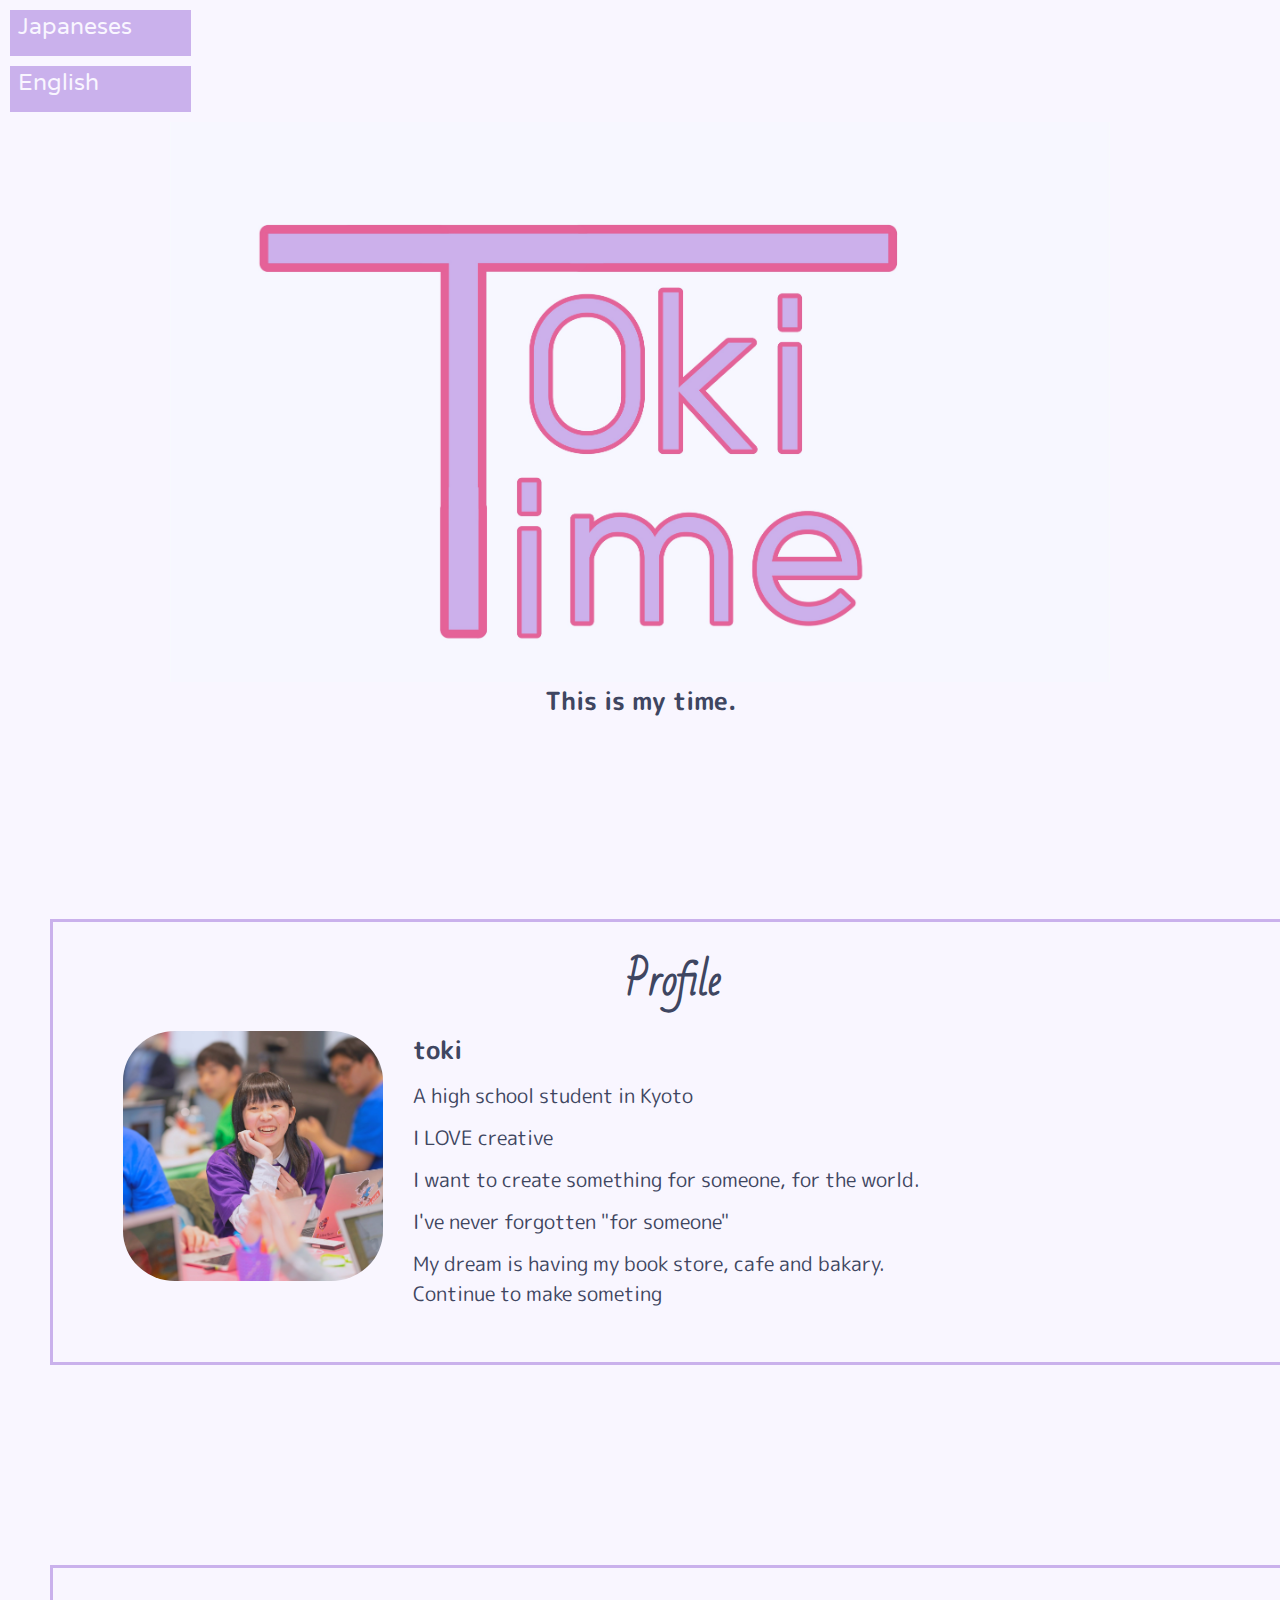
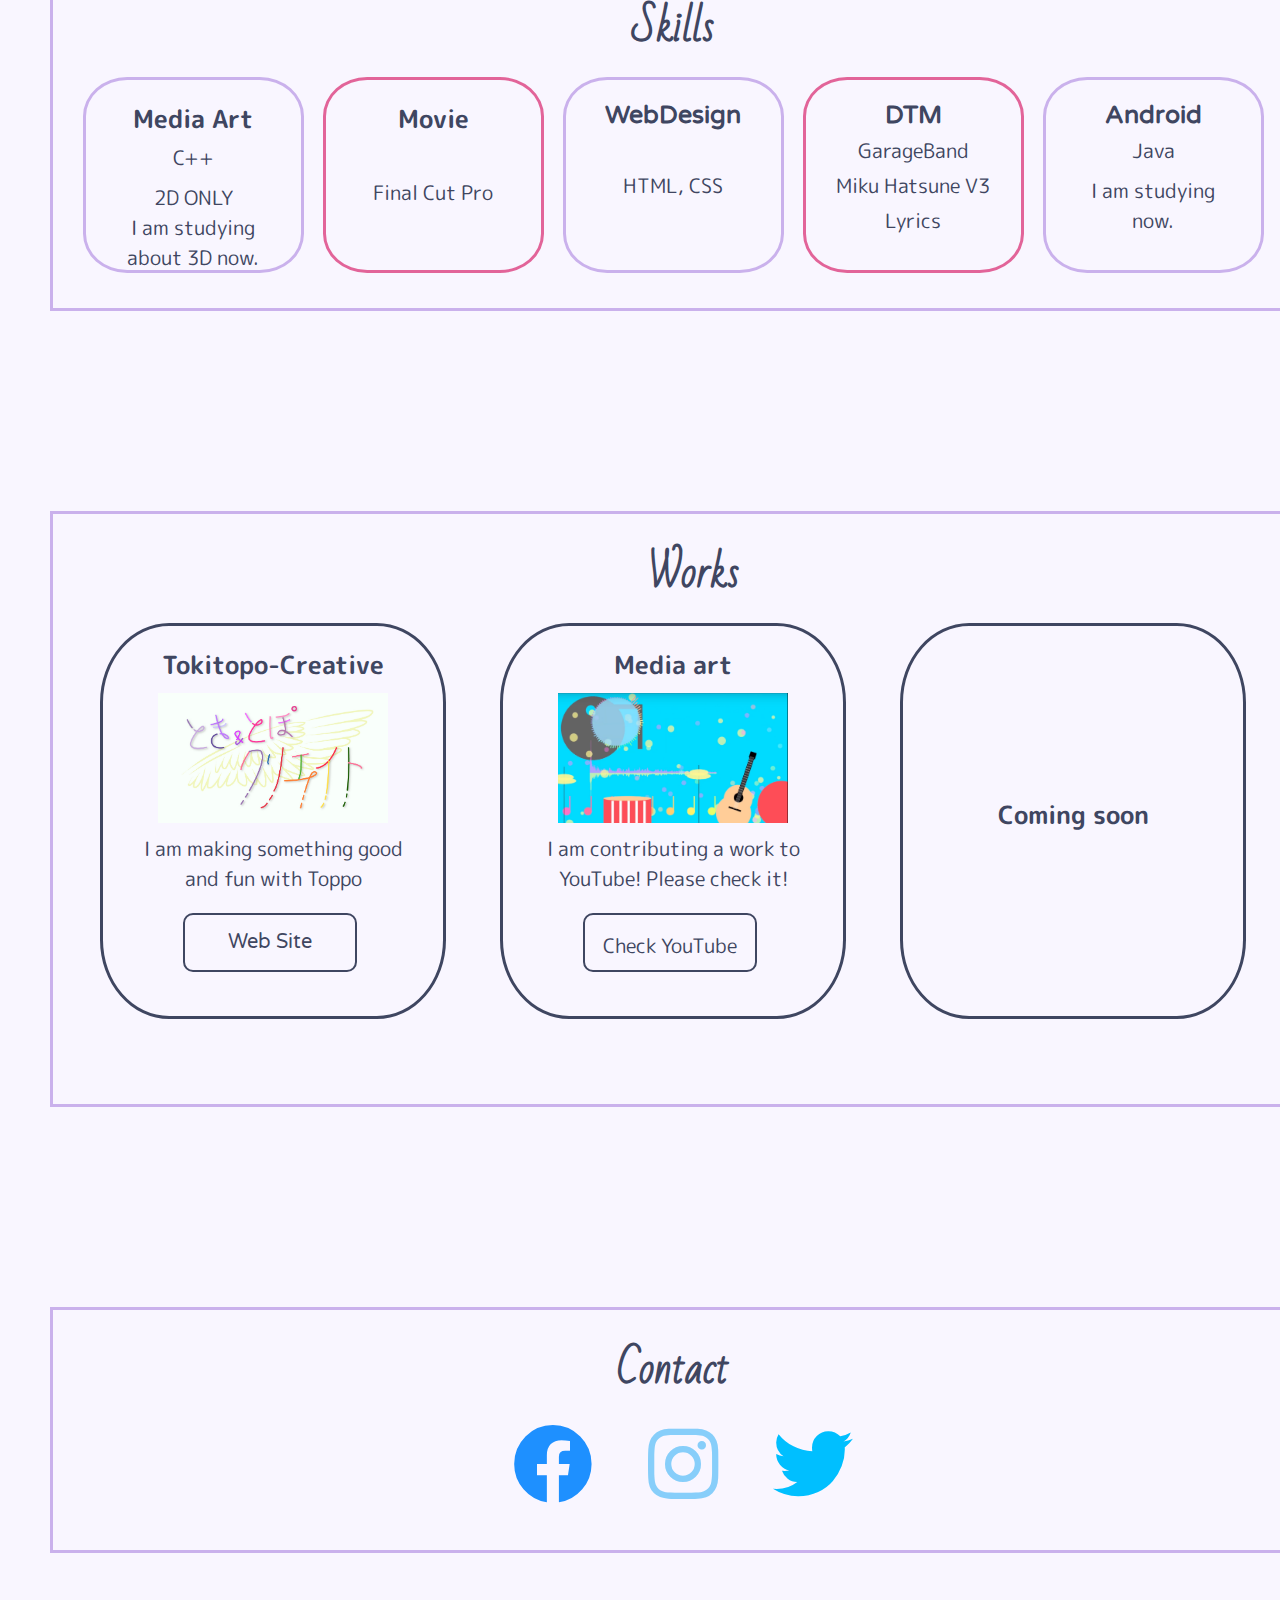
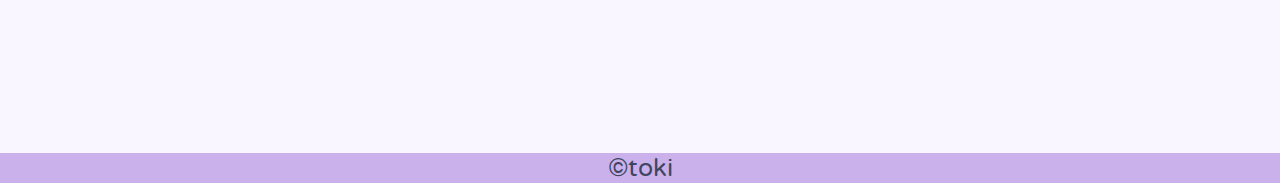
<file: index.html>
<!doctype html>

<html lang="ja">
<head>
    <meta charset="UTF-8">
    <link rel="stylesheet" href="toki-time-en.css">
    <title>TokiTime.English</title>
    <base href="http://www.toki.time.home/">
    <link href="https://fonts.googleapis.com/css?family=M+PLUS+Rounded+1c&display=swap" rel="stylesheet">
    <link href="https://use.fontawesome.com/releases/v5.6.1/css/all.css" rel="stylesheet">
    <link href="https://fonts.googleapis.com/css?family=Bad+Script&display=swap" rel="stylesheet">
    <link href="https://fonts.googleapis.com/css?family=Varela+Round&display=swap" rel="stylesheet">
    <meta name="viewport" content="width=device-width,initial-scale=1.0">
    <link rel="stylesheet" type="text/css" href="/css/jquery.fullPage.css">
    <script src="http://ajax.googleapis.com/ajax/libs/jquery/1.11.1/jquery.min.js"></script>
    <script src="/js/jquery.easings.min.js"></script>
    <script src="/js/jquery.slimscroll.min.js"></script>
    <script src="/js/jquery.fullPage.min.js"></script>
    <script src="/js/contents.js"></script>
</head>
    
<header>
    <div class="language-botton">
        <div class="JP-botton"><a href=https://toki0525.github.io/toki-time/ target="_parent" class="language" class="english">Japaneses</a></div>
        <div class="EN-botton"><a href="https://toki0525.github.io/tokitime.english/" target="_parent" class="language" class="english">English</a></div>
    </div>
    <div class="title"></div>
    <h2 class="toki-time">This is my time.</h2>
</header>
    
<body>
    
<section class="about">
    <div class="section">
    <div class="section-square pro">
    <h2 class="Profile">Profile</h2>
        <div class="photo1"></div>
        <h3 class="myname">toki</h3>
        <p class="me">A high school student in Kyoto</p>
        <p class="me">I LOVE creative</p>
        <p class="me">I want to create something for someone, for the world.</p>
        <p class="me">I've never forgotten "for someone"</p>
        <p class="me">My dream is having my book store, cafe and bakary.<br>Continue to make someting</p>
        </div>
    </div>
</section>   

<section class="skill">
    <div class="section">
    <div class="section-square can">
    <h2 class="Ican">Skills</h2>
    <div class="squares">
        <div class="square1">
            <h3>Media Art</h3>
            <p>C++</p>
            <p class="small">2D ONLY<br>I am studying  about 3D now.</p>
        </div>
        <div class="square2">
            <h3>Movie</h3>
            <p class="center">Final Cut Pro</p>
        </div>
        <div class="square1">
            <h3 class="english">WebDesign</h3>
            <p class="center">HTML, CSS</p>
        </div>
        <div class="square2">
            <h3 class="english">DTM</h3>
            <p>GarageBand</p>
            <p>Miku Hatsune V3</p>
            <p>Lyrics</p>
        </div>
        <div class="square1">
            <h3 class="english">Android</h3>
            <p class="big-mini">Java</p>
            <p class="small">I am studying now.</p>
        </div>
        
        <div class="square2 box6">
            <h3 class="comesoon">Coming Soon</h3>
        </div>
    </div>
    </div>
    </div>
</section>
    
<section class="act">
    <div class="section">
    <div class="section-square job">
    <h2 class="works" >Works</h2>
    <div class="act-big">
        <div class="tokitopo-square">
            <h3 class="tokitopo-word">Tokitopo-Creative</h3>
            <div class="photo2"></div>
                <p class="tokitopo-words">I am making something good and fun with Toppo</p>
            <div class="botton">
                <a href="https://t.co/L1UxEyKDnN?amp=1" target="_blank" class="english tokitopo-center">Web Site</a>
            </div>
        </div>
        <div class="mediaart-square">
            <h3>Media art</h3>
            <div class="photo3"></div>
            <p>I am contributing a work to YouTube! Please check it!</p>
            <div class="botton">
                <a href="https://www.youtube.com/playlist?list=PLQndjo_8R58YvMN16yPp7AElMOtzjBABa" target="_blank">Check YouTube</a>
            </div>
        </div>
        <div class="coming-soon">
            <h3 class="coming-soon-word" class="english">Coming soon</h3>
        </div>
    </div>
    </div>
    </div>
</section>

<section class="media">
    <div class="section">
    <div class="section-square sns">
    <h2 class="contact">Contact</h2>
    <div class="mark">
        <p class="font-awesome left"><a href="https://www.facebook.com/toki.yuka.1" target="_parent"><i class="fab fa-facebook fa-4x blue"></i></a></p>
        <p class="font-awesome"><a href="https://www.instagram.com/yukatokitanpe/?hl=ja" target="_parent"><i class="fab fa-instagram fa-4x skyblue"></i></a></p>
        <p class="font-awesome"><a href="https://twitter.com/tokichan_lit" target="_parent"><i class="fab fa-twitter fa-4x blue2"></i></a></p>
    </div>
    </div>
    </div>
</section>  
    
<footer>&copy;toki</footer>
    
</body>
</file>
<file: toki-time-en.css>
/*パソコン向け 完了*/
@media screen and (min-width:1025px) {
    .container{
        display: none;
    }
    
    *{
        background-color: #f9f6ff;
        color: #3f4661;
        font-family: "M PLUS Rounded 1c";
        font-family: "Varela Round";
        margin: 0px;
        padding: 0px;
    }
    
    p{
        font-family: "M PLUS Rounded 1c";
        margin: 5px;
        font-size: 20px;
        background-color: transparent;
    }

    h2{
        font-family: "Bad Script";
        font-size: 40px;
        background-color: transparent;
        text-align: center;
    }

    h3{
        font-family: "M PLUS Rounded 1c";
        font-size: 25px;
        background-color: transparent;
    }

    a{
        font-family: "M PLUS Rounded 1c";
        margin: 5px;
        font-size: 20px; 
        background-color: transparent;
        text-decoration: none;
        text-align: center;
    }

    header{
        margin-top: 10px;
    }
    
    .language-botton{
        margin-right: 30px;
    }

    .language{
        color: #f9f6ff;
        text-align: center;
        font-size: 23px;
        font-family: "Varela Round";
    }

    .JP-botton{
        width: 175px;
        height: 40px;
        border: 3px solid #cab1ec;
        background-color: #cab1ec;
        margin: 10px;
        float: bottom;
    }

    .EN-botton{
        width: 175px;
        height: 40px;
        border: 3px solid #cab1ec;
        background-color: #cab1ec;
        margin: 10px;
        float: bottom;
    }

    .section-square{
        width: 1200px;
        height: 400px;
        border: 3px solid #cab1ec;
        background-color: #f9f6ff;
        padding: 20px;
        margin: 0 auto;
        margin-top: 200px;
        margin-bottom: 200px;
    }
    
    .can{
        height: 300px;
    }

    .job{
        height: 550px; 
    }

    .sns{
        height: 200px; 
        text-align: center;
    }
    
    .title{
        background-image: url(img/toki-time.en.jpg);
        background-size: cover;
        width: 940px;
        height: 560px;
        text-align: center;
        margin: 0 auto;
        object-fit: cover;
    }

    .toki-time{
        font-family: "M PLUS Rounded 1c";
        text-align: center;
        font-size: 25px;
        margin-bottom: 20px;
    }

    .about{
        margin: 50px;
    }

    .Profile{
        margin: 0 auto;
        font-size: 40px;
        margin-bottom: 10px;
    }

    .photo1{
        background-image: url(img/toki.jpg);
        background-size: cover;
        width: 260px;
        height: 250px;
        float: left;
        border-radius: 20%;
        margin-right: 30px;
        margin-left: 50px;
    }

    .myname{
        margin-left: 280px;
    }

    .me{
        padding-top: 7px;
    }

    .skill{
        margin: 50px;
    }

    .Ican{
       margin: 0 auto;
        font-size: 40px;
        margin-bottom: 10px;
    }

    .squares{
        display: flex;
        flex-wrap: wrap;
        justify-content: space-around;
        align-content: space-around;
    }
    
    .box6{
        display: none;
    }

    .square1{
        width: 175px;
        height: 150px;
        border: 3px solid #cab1ec;
        background-color: #f9f6ff;
        padding: 20px;
        margin: 20 auto;
        text-align: center;
        border-radius: 20%;
        margin-bottom: 10px;
    }

    .square2{
        width: 175px;
        height: 150px;
        border: 3px solid #e26499;
        background-color: #f9f6ff;
        padding: 20px;
        margin: 20 auto;
        text-align: center;
        border-radius: 20%;
        margin-bottom: 10px;
    }

    .small{
        padding-top: 5px;
    }

    .center{
        margin-top: 40px;
    }

    .android{
        font-size: 23px;
        padding-top: 20px;
    }

    .act{
        margin: 50px;
    }

    .works{
        margin-left: 40px;
        font-size: 40px;
        margin-bottom: 10px;
    }

    .act-big{
        display: flex;
        flex-wrap: wrap;
        justify-content: space-around;
        align-content: space-around;
    }

    .tokitopo-square{
        width: 300px;
        height: 350px;
        border: 3px solid #3f4661;
        background-color: #f9f6ff;
        padding: 20px;
        margin: 20 auto;
        text-align: center;
        border-radius: 20%;
        margin-bottom: 10px;
        color: #22223b;
    }

    .tokitopo-square:hover{
        opacity: 0.7;
        border: 3px solid #f7ef99;
        background-color: #f7ef99;
        color: #3f4661;
        transition: 0.5s;
    }

    .tokitopo-center{
        text-align: center;
    }

    .photo2{
        background-image: url(img/rogo.jpg);
        background-size: cover;
        width: 230px;
        height: 130px;
        margin: 10px;
        margin-left: 35px;
    }

    .mediaart-square{
        width: 300px;
        height: 350px;
        border: 3px solid #3f4661;
        background-color: #f9f6ff;
        padding: 20px;
        margin: 20 auto;
        text-align: center;
        border-radius: 20%;
        margin-bottom: 10px;
        color: #22223b;
    }

    .mediaart-square:hover{
        opacity: 0.7;
        border: 3px solid #f7ef99;
        background-color: #f7ef99;
        color: #3f4661;
        transition: 0.5s;
    }


    .photo3{
        background-image: url(img/mediaart2.png);
        background-size: cover;
        width: 230px;
        height: 130px;
        margin: 10px;
        margin-left: 35px;
    }

    .coming-soon{
        width: 300px;
        height: 350px;
        border: 3px solid #3f4661;
        background-color: #f9f6ff;
        padding: 20px;
        margin: 20 auto;
        text-align: center;
        border-radius: 20%;
        margin-bottom: 10px;
        color: #22223b;
    }

    .coming-soon:hover{
        opacity: 0.7;
        border: 3px solid #f7ef99;
        background-color: #f7ef99;
        color: #3f4661;
        transition: 0.5s;
    }


    .coming-soon-word{
        margin-top: 150px;
    }

    .botton{
        width: 150px;
        height: 30px;
        border: 2px solid #3f4661;
        background-color: #f9f6ff;
        padding: 10px;
        padding-top: 15px;
        text-decoration: none;
        border-radius: 10px;
        text-align: center;
        margin-left: 60px;
        margin-top: 20px;
    }

    .botton:hover{
        border: 2px solid #f9f6ff;
        background-color: #f9f6ff;
        transition: 0.5s;
    }

    .media{
        margin: 50px;
        margin-top: 20px;
    }

    .contact{
        margin: 0 auto;
        font-size: 40px;
        margin-bottom: 10px;
    }
    
    .left{
        padding-left: 100px;
    }

    .font-awesome{
        float: left;
        margin-bottom: 50px;
        margin-right: 40px;
    }

    .mark{
       padding-left: 330px;
    }

    .blue{
        color: dodgerblue;
    }

    .skyblue{
        color: lightskyblue;
    }

    .blue2{
        color: deepskyblue;
    }

    .red{
        color: orangered;
    }

    .story{
        margin: 50px;
    }

    .blog{
        margin: 0 auto;
        font-size: 40px;
        margin-bottom: 10px;
    }

    .note-embed{
        float: right;
        padding-right: 30px;
    }

    .note-words{
        padding-left: 50px;
        text-align: left;
        padding-top: 100px;
    }

    .note{
        width: 200px;
        height: 30px;
    }
    
    .button-note:hover{
        border: 2px solid #f7ef99;
        background-color: #f7ef99;
        transition: 0.5s;
    }

    .english{
        font-family: "Varela Round";
    }

    footer {
        text-align: center;
        background-color: #cab1ec;
        margin-top: 50px;
        margin: 0px;
        font-size: 25px;
        padding: 0px;  
    }
}

/*スマホ向け 完了*/
@media screen and (min-width:1px) and (max-width:480px) {
    
    main{
        height: auto;
    }
    
    .container{
        display: none;
    }
    
    *{
        background-color: #f9f6ff;
        color: #3f4661;
        font-family: "M PLUS Rounded 1c";
        font-family: "Varela Round";
        margin: 0px;
        padding: 0px;
    }
    
    p{
        font-family: "M PLUS Rounded 1c";
        margin: 5px;
        font-size: 10px;
        background-color: transparent;
        color: #3f4661;
    }

    h2{
        font-family: "Bad Script";
        font-size: 25px;
        background-color: transparent;
        text-align: center;
        font-family: "Bad Script";
        color: #3f4661;
    }

    h3{
        font-family: "M PLUS Rounded 1c";
        font-size: 20px;
        background-color: transparent;
        font-family: "M PLUS Rounded 1c";
        color: #3f4661;
    }

    a{
        font-family: "M PLUS Rounded 1c";
        margin: 5px;
        font-size: 15px; 
        background-color: transparent;
        text-decoration: none;
        text-align: center;
        color: #3f4661;
    }

    body{
        width: 100%;
        padding: 0px;
        margin: 0px;
    }
    
    header{
        background-color: #f9f6ff;
    }
    
    .language-botton{
        background-color: #f9f6ff;
    }

    .language{
        color: #f9f6ff;
        text-align: center;
        font-size: 13px;
        font-family: "Varela Round";
    }

    .JP-botton{
        width: 80px;
        height: 20px;
        border: 3px solid #cab1ec;
        background-color: #cab1ec;
        margin: 5px;
        float: bottom;
    }

    .EN-botton{
        width: 60px;
        height: 20px;
        border: 3px solid #cab1ec;
        background-color: #cab1ec;
        margin: 5px;
        float: bottom;
    }
    
    .section-square{
        width: 250px;
        height: 330px;
        border: 3px solid #cab1ec;
        background-color: #f9f6ff;
        padding: 20px;
        margin: 0 auto;
        margin-top: 50px;
        margin-bottom: 50px;
    }
    
    .pro{
        margin-top: 40px;
    }
    
    .can{
        height: 750px;
    }

    .job{
        height: 850px; 
    }

    .sns{
        height: 150px;
    }

    .blo{
        height: 650px; 
    }

    .title{
        background-image: url(img/toki-time.en.jpg);
        background-size: cover;
        width: 190px;
        height: 130px;
        text-align: center;
        object-fit: cover;
        margin: 0 auto;
        background-color: #f9f6ff;
    }
    
    .parent-tt{
        margin: 10 auto;
    }

    .toki-time{
        font-family: "M PLUS Rounded 1c";
        font-size: 15px;
        margin: 10 auto;
        text-align: center;
        margin-top: 30px;
    }

    .about{
        margin: 10 auto;
    }

    .Profile{
        margin: 0 auto;
        margin-bottom: 10px;
        font-family: "Bad Script";
    }

    .photo1{
        background-image: url(img/toki.jpg);
        background-size: cover;
        width: 100px;
        height: 100px;
        float: left;
        border-radius: 20%;
        margin-right: 30px;
        margin-bottom: 180px;
    }

    .myname{
        margin-left: 100px;
        font-size: 15px;
    }

    .me{
        padding-top: 3px;
        font-family: "M PLUS Rounded 1c";
    }

    .skill{
        margin: 10px;
    }

    .Ican{
        margin: 0 auto;
        margin-bottom: 10px;
        font-family: "Bad Script";
    }

    .squares{
        display: flex;
        flex-wrap: wrap;
        justify-content: space-around;
        align-content: space-around;
    }
    
    .box6{
        display: none;
    }

    .square1{
        width: 175px;
        height: 80px;
        border: 3px solid #cab1ec;
        background-color: #f9f6ff;
        padding: 20px;
        margin: 20 auto;
        text-align: center;
        border-radius: 5%;
        margin-bottom: 15px;
        font-family: "M PLUS Rounded 1c";
    }

    .square2{
        width: 175px;
        height: 80px;
        border: 3px solid #e26499;
        background-color: #f9f6ff;
        padding: 20px;
        margin: 20 auto;
        text-align: center;
        border-radius: 5%;
        margin-bottom: 15px;
        font-family: "M PLUS Rounded 1c";
    }
    
    .b{
        font-size: 17px;
    }
    
    .android{
        margin-top: 20px;
    }

    .small{
        padding-top: 1px;
        padding-bottom: 0;
    }

    .center{
        margin-top: 30px;
    }
    
    .works{
        margin: 0 auto;
        margin-bottom: 10px;
        font-family: "Bad Script";
    }

    .tokitopo-square{
        width: 175px;
        height: 220px;
        border: 3px solid #3f4661;
        background-color: #f9f6ff;
        padding: 20px;
        margin: 0 auto;
        text-align: center;
        border-radius: 5%;
        margin-bottom: 30px;
        color: #22223b;
    }
    
    .tokitopo-center{
        text-align: center;
    }

    .photo2{
        background-image: url(img/rogo.jpg);
        background-size: cover;
        width: 130px;
        height: 80px;
        margin: 0 auto;
    }

    .tokitopo-word{
        font-size: 15px;
        margin-top: 5px;
        margin-bottom: 5px;
    }
    
    .mediaart-square{
        width: 175px;
        height: 200px;
        border: 3px solid #3f4661;
        background-color: #f9f6ff;
        padding: 20px;
        margin: 0 auto;
        text-align: center;
        border-radius: 5%;
        margin-bottom: 30px;
        color: #22223b;
    }

    .photo3{
        background-image: url(img/mediaart2.png);
        background-size: cover;
        width: 130px;
        height: 80px;
        margin: 0 auto;
    }

    .coming-soon{
        width: 175px;
        height: 180px;
        border: 3px solid #3f4661;
        background-color: #f9f6ff;
        padding: 20px;
        margin: 0 auto;
        text-align: center;
        border-radius: 5%;
        margin-bottom: 30px;
        color: #22223b;
    }

    .coming-soon-word{
        margin-top: 80px;
    }

    .botton{
        width: 120px;
        height: 20px;
        border: 2px solid #3f4661;
        background-color: #f9f6ff;
        padding: 5px;
        text-decoration: none;
        border-radius: 10px;
        text-align: center;
        margin: 0 auto;
        margin-top: 20px;
    }

    .contact{
        margin: 0 auto;
        margin-bottom: 10px;
        font-family: "Bad Script";
    }

    .font-awesome{
        float: left;
        padding: 0px;
    }
    
    .left{
        padding-left: 15px;
    }
    
    .mark{
       padding-left: 0px;
    }

    .blue{
        color: dodgerblue;
    }

    .skyblue{
        color: lightskyblue;
    }

    .blue2{
        color: deepskyblue;
    }
    
    .english{
        font-family: "Varela Round";
    }

    footer {
        text-align: center;
        background-color: #cab1ec;
        margin-top: 50px;
        margin: 0px;
        font-size: 25px;
        padding: 0px;  
        font-family: "M PLUS Rounded 1c";
    }
}

/*タブレット向け*/
@media screen and (min-width:481px) and (max-width:1024px) {

    .container{
        display: none;
    }
    
    *{
        background-color: #f9f6ff;
        color: #3f4661;
        font-family: "M PLUS Rounded 1c";
        font-family: "Varela Round";
        margin: 0px;
        padding: 0px;
    }
    
    p{
        font-family: "M PLUS Rounded 1c";
        margin: 5px;
        font-size: 20px;
        background-color: transparent;
        color: #3f4661;
    }

    h2{
        font-family: "Bad Script";
        font-size: 40px;
        background-color: transparent;
        text-align: center;
        font-family: "Bad Script";
        color: #3f4661;
    }

    h3{
        font-family: "M PLUS Rounded 1c";
        font-size: 25px;
        background-color: transparent;
        font-family: "M PLUS Rounded 1c";
        color: #3f4661;
    }

    a{
        font-family: "M PLUS Rounded 1c";
        margin: 5px;
        font-size: 20px; 
        background-color: transparent;
        text-decoration: none;
        text-align: center;
        color: #3f4661;
    }

    body{
        width: 100%;
    }
    
    header{
        background-color: #f9f6ff;
    }
    
    .language-botton{
        background-color: #f9f6ff;
    }

    .language{
        color: #f9f6ff;
        text-align: center;
        font-size: 23px;
        font-family: "Varela Round";
    }

    .JP-botton{
        width: 175px;
        height: 40px;
        border: 3px solid #cab1ec;
        background-color: #cab1ec;
        margin: 10px;
        float: bottom;
    }

    .EN-botton{
        width: 175px;
        height: 40px;
        border: 3px solid #cab1ec;
        background-color: #cab1ec;
        margin: 10px;
        float: bottom;
    }
    
    .section-square{
        width: 600px;
        height: 400px;
        border: 3px solid #cab1ec;
        background-color: #f9f6ff;
        padding: 20px;
        margin: 0 auto;
        margin-top: 200px;
        margin-bottom: 200px;
    }
    
    .pro{
        margin-top: 80px;
    }
    
    .can{
        height: 700px;
    }

    .job{
        height: 1350px; 
    }

    .sns{
        height: 200px; 
        text-align: center;
    }

    .title{
        background-image: url(img/toki-time.en.jpg);
        background-size: cover;
        width: 600px;
        height: 400px;
        text-align: center;
        object-fit: cover;
        margin: 0 auto;
        background-color: #f9f6ff;
    }
    
    .parent-tt{
        margin: 10 auto;
    }

    .toki-time{
        font-family: "M PLUS Rounded 1c";
        font-size: 25px;
        margin: 10 auto;
        text-align: center;
        margin-top: 30px;
    }

    .Profile{
        margin: 0 auto;
        font-size: 40px;
        margin-bottom: 10px;
        font-family: "Bad Script";
    }

    .photo1{
        background-image: url(img/toki.jpg);
        background-size: cover;
        width: 200px;
        height: 200px;
        float: left;
        border-radius: 20%;
        margin-right: 30px;
        margin-bottom: 100px;
    }

    .myname{
        margin-left: 280px;
    }

    .me{
        padding-top: 3px;
        font-family: "M PLUS Rounded 1c";
    }

    .Ican{
        margin: 0 auto;
        font-size: 40px;
        margin-bottom: 10px;
        font-family: "Bad Script";
    }

    .squares{
        display: flex;
        flex-wrap: wrap;
        justify-content: space-around;
        align-content: space-around;
    }

    .square1{
        width: 175px;
        height: 150px;
        border: 3px solid #cab1ec;
        background-color: #f9f6ff;
        padding: 20px;
        margin: 20 auto;
        text-align: center;
        border-radius: 5%;
        margin-bottom: 10px;
        font-family: "M PLUS Rounded 1c";
    }

    .square2{
        width: 175px;
        height: 150px;
        border: 3px solid #e26499;
        background-color: #f9f6ff;
        padding: 20px;
        margin: 20 auto;
        text-align: center;
        border-radius: 5%;
        margin-bottom: 10px;
        font-family: "M PLUS Rounded 1c";
    }

    .small{
        padding-top: 1px;
        padding-bottom: 0;
    }

    .center{
        margin-top: 40px;
    }
    
    .comesoon{
        margin-top: 60px;
    }

    .big-mini{
        font-size: 23px;
        padding-top: 0;
    }

    .works{
        margin: 0 auto;
        font-size: 40px;
        margin-bottom: 10px;
        font-family: "Bad Script";
    }

    .act-big{
        display: flex;
        flex-wrap: wrap;
        justify-content: space-around;
        align-content: space-around;
    }

    .tokitopo-square{
        width: 300px;
        height: 350px;
        border: 3px solid #3f4661;
        background-color: #f9f6ff;
        padding: 20px;
        text-align: center;
        border-radius: 20%;
        margin-bottom: 30px;
        color: #22223b;
    }

    .tokitopo-center{
        text-align: center;
    }

    .photo2{
        background-image: url(img/rogo.jpg);
        background-size: cover;
        width: 230px;
        height: 130px;
        margin: 10px;
        margin-left: 35px;
    }

    .mediaart-square{
        width: 300px;
        height: 350px;
        border: 3px solid #3f4661;
        background-color: #f9f6ff;
        padding: 20px;
        text-align: center;
        border-radius: 20%;
        margin-bottom: 30px;
        color: #22223b;
    }

    .photo3{
        background-image: url(img/mediaart2.png);
        background-size: cover;
        width: 230px;
        height: 130px;
        margin: 10px;
        margin-left: 35px;
    }

    .coming-soon{
        width: 300px;
        height: 350px;
        border: 3px solid #3f4661;
        background-color: #f9f6ff;
        padding: 20px;
        text-align: center;
        border-radius: 20%;
        margin-bottom: 30px;
        color: #22223b;
    }

    .coming-soon-word{
        margin-top: 150px;
    }

    .botton{
        width: 150px;
        height: 30px;
        border: 2px solid #3f4661;
        background-color: #f9f6ff;
        padding: 10px;
        padding-top: 15px;
        text-decoration: none;
        border-radius: 10px;
        text-align: center;
        margin-left: 60px;
        margin-top: 20px;
    }

    .contact{
        margin: 0 auto;
        font-size: 40px;
        margin-bottom: 10px;
        font-family: "Bad Script";
    }
    

    .font-awesome{
        float: left;
        margin-bottom: 50px;
        margin-right: 30px;
    }

    .left{
        margin-left: 150px;    
    }
    
    .blue{
        color: dodgerblue;
    }

    .skyblue{
        color: lightskyblue;
    }

    .blue2{
        color: deepskyblue;
    }

    .english{
        font-family: "Varela Round";
    }

    footer {
        text-align: center;
        background-color: #cab1ec;
        margin-top: 50px;
        margin: 0px;
        font-size: 25px;
        padding: 0px;  
        font-family: "M PLUS Rounded 1c";
    }
}
</file>
